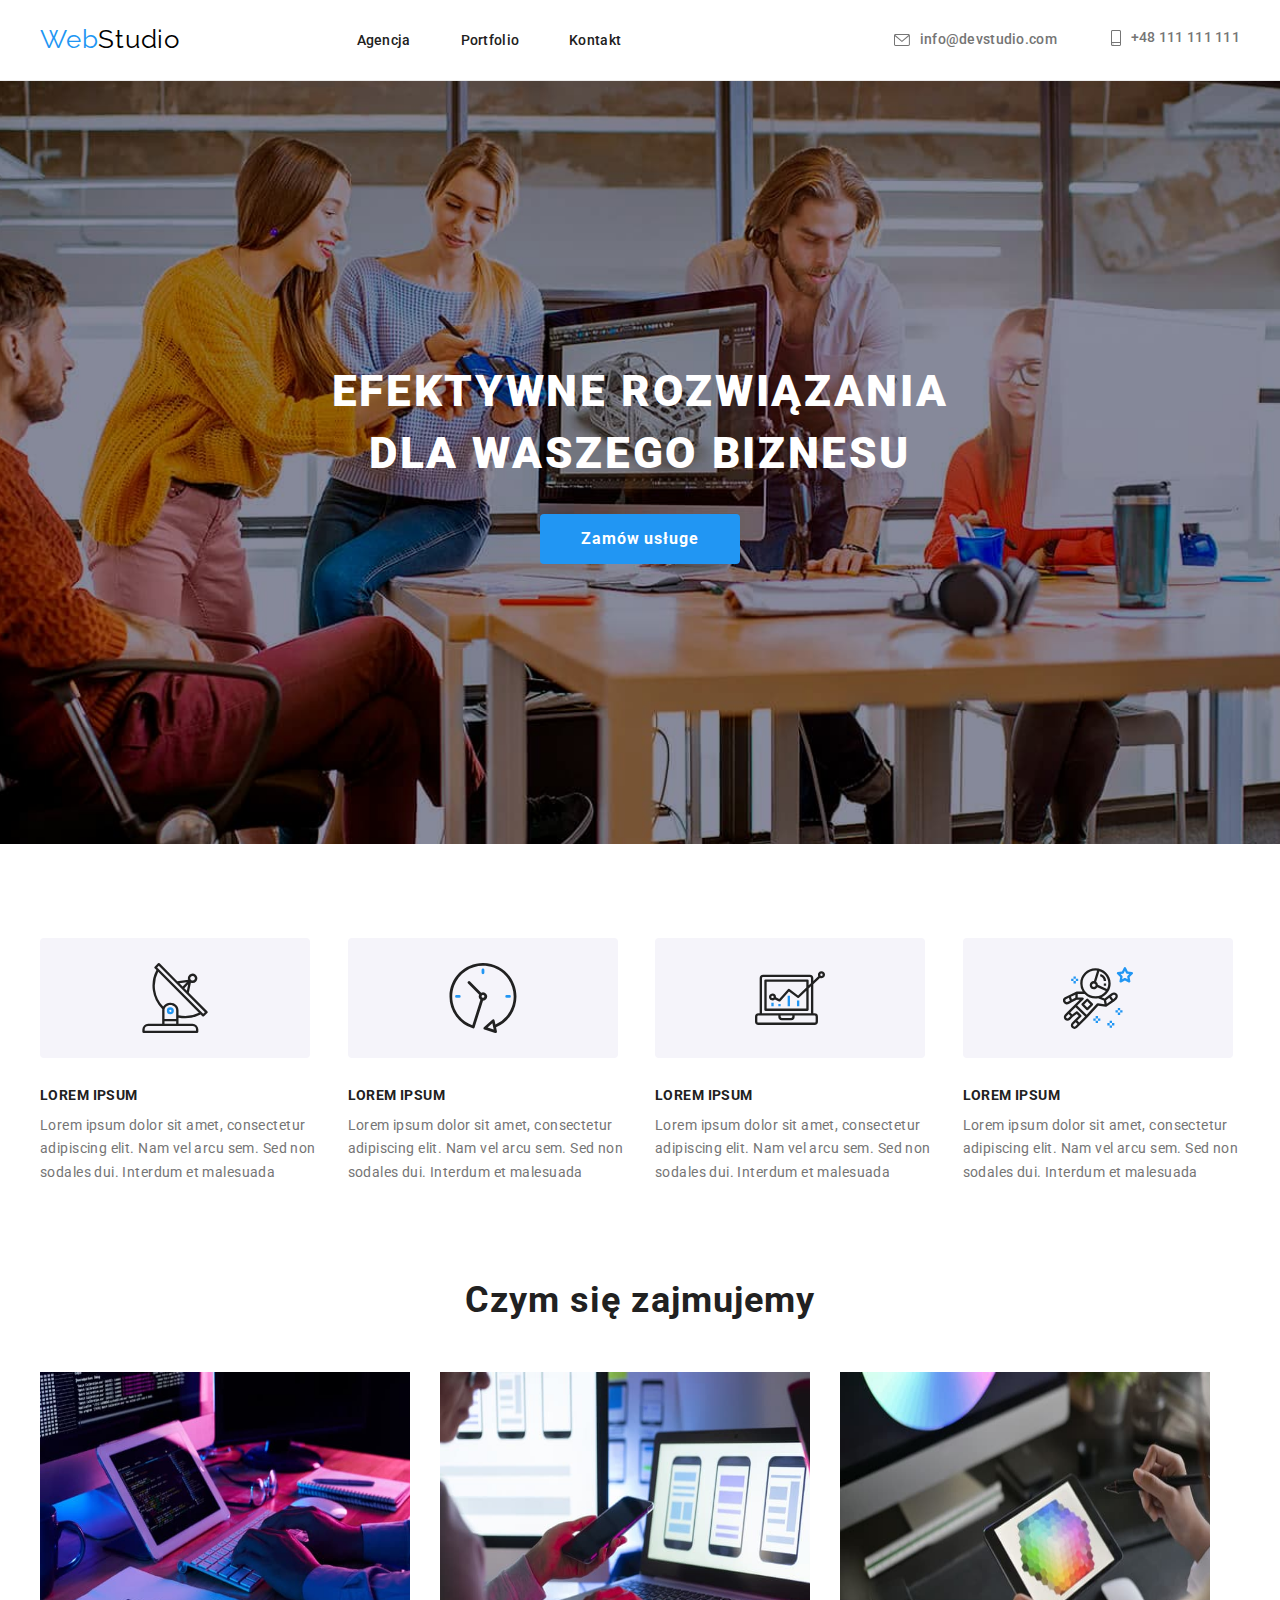
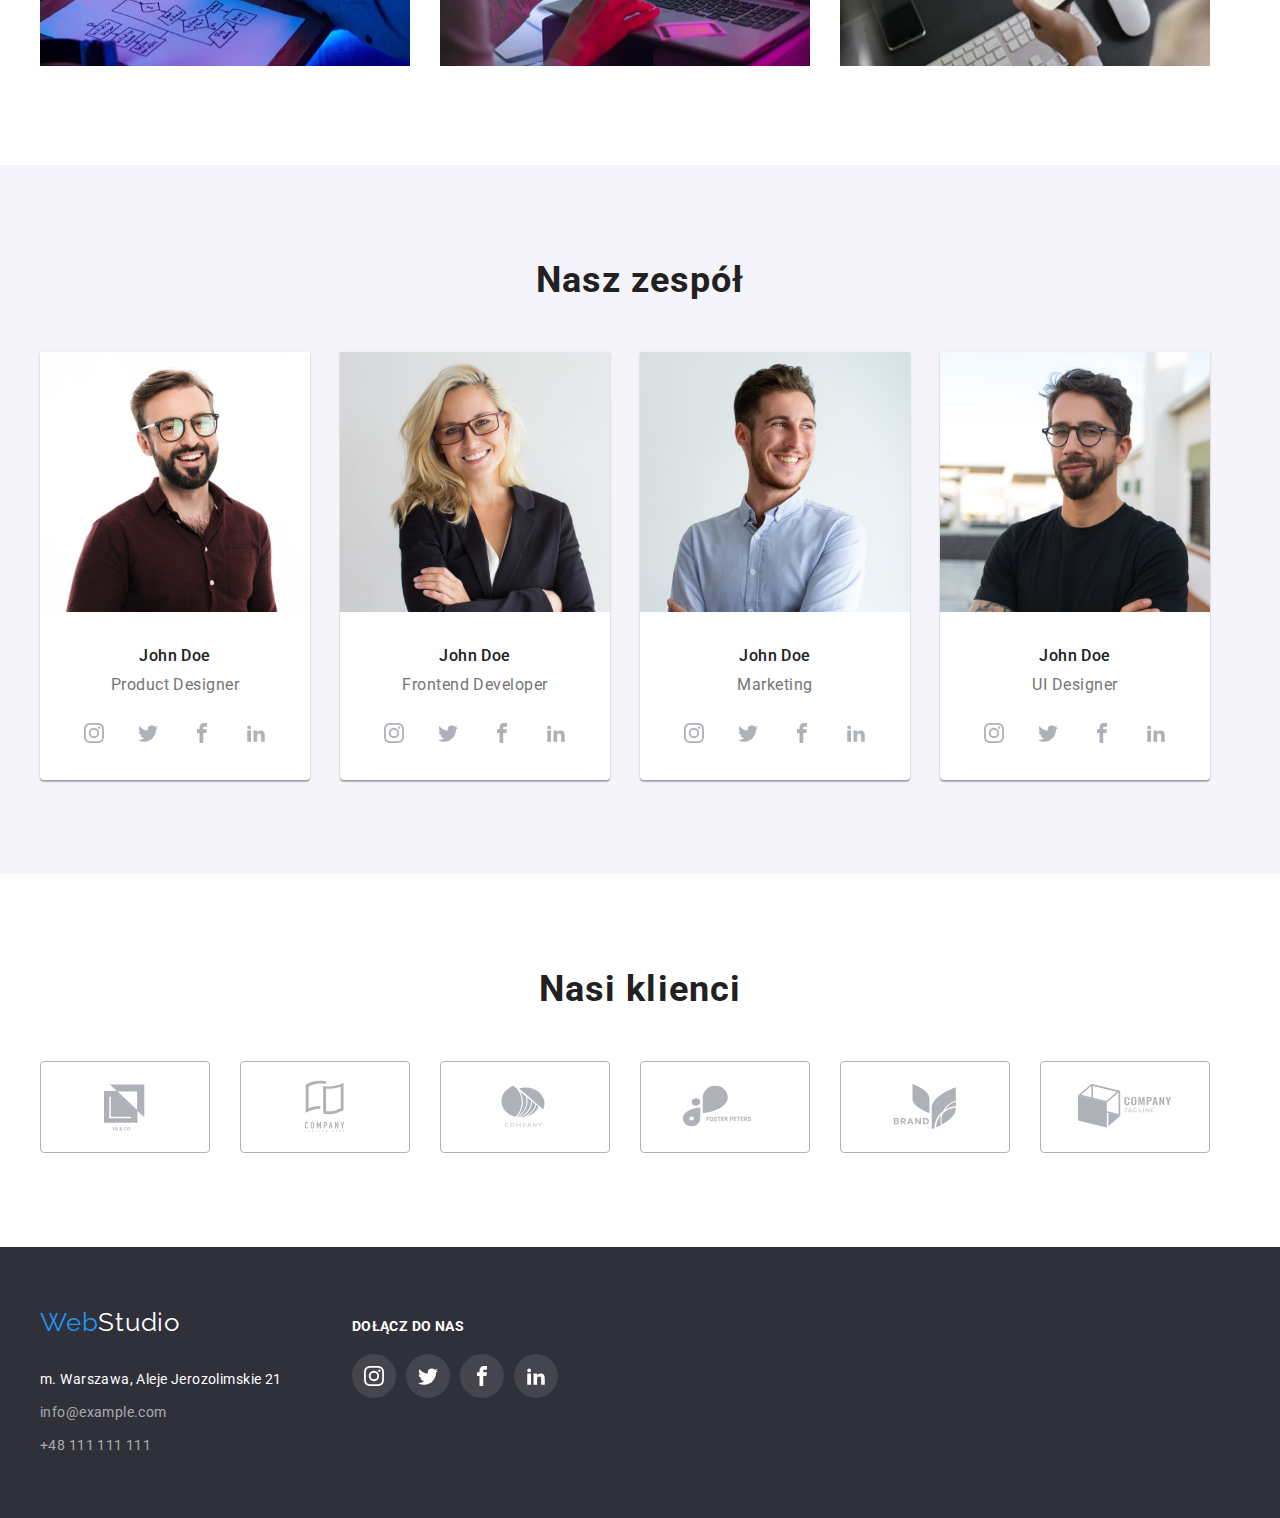
<file: index.html>
<!DOCTYPE html>
<html lang="pl">
  <head>
    <meta charset="UTF-8" />
    <meta http-equiv="X-UA-Compatible" content="IE=edge" />
    <meta name="viewport" content="width=device-width, initial-scale=1.0" />
    <title>Studio</title>
    <link
    rel="stylesheet"
    href="https://cdnjs.cloudflare.com/ajax/libs/modern-normalize/1.0.0/modern-normalize.min.css"/>
    <link rel="stylesheet" href="css/styles.css"/>
    </head>
  <body>
    <header>
      <div class="headline">
      <div class="container">
        <a href="/" class="main-logo"><span class="first-word">Web</span>Studio</a>
        <nav class="menu">
          <ul class="menu-list">
            <li><a href="index.html" class="link">Agencja</a></li>
            <li><a href="portfolio.html" class="link">Portfolio</a></li>
            <li><a href="/kontakt" class="link">Kontakt</a></li>
          </ul>
        </nav>
        <ul class="header-contact">
        <li><a href="mailto:info@devstudio.com" class="header-mail"><div class="contact-icons"><svg width="16px" height="12px"><use href="./images/icons.svg#icon-envelope"></use></svg>info@devstudio.com</div></a></li>
      <li><a href="tel:+48111111111" class="header-tel"><div class="contact-icons"><svg width="10px" height="16px"><use href="./images/icons.svg#icon-smartphone"></use></svg>+48 111 111 111</div></a></li>
      </ul>
      </div>
    </div>
      <div class="main-block">
      <div class="container">
        <h1>EFEKTYWNE ROZWIĄZANIA<br>
          DLA WASZEGO BIZNESU</h1>
        <button type="button" class="main-button">Zamów usługe</button>
        </div>
      </div>
    </header>
    <main>
      <section class="section">
        <div class="container">
      <ul class="features-list">
        <li>
          <div class="features-icons">
          <svg height="70px"
          width="70px">
            <use 
             href="./images/icons.svg#icon-antenna"></use>
          </svg>
        </div>
        <h4 class="features-title">LOREM IPSUM</h4>
        <p class="features-description">Lorem ipsum dolor sit amet, consectetur adipiscing elit. Nam vel arcu
          sem. Sed non sodales dui. Interdum et malesuada</p>
        </li>
        <li> 
          <div class="features-icons">
          <svg width="70px"
          height="70px">
            <use href="./images/icons.svg#icon-clock"></use>
          </svg>  
          </div>
        <h4 class="features-title">LOREM IPSUM</h4>
      <p class="features-description">Lorem ipsum dolor sit amet, consectetur adipiscing elit. Nam vel arcu
          sem. Sed non sodales dui. Interdum et malesuada</p>
        </li>
        <li>
          <div class="features-icons">
          <svg width="70px"
          height="70px">
            <use href="./images/icons.svg#icon-diagram"></use>
          </svg>
          </div>
        <h4 class="features-title">LOREM IPSUM</h4>
      <p class="features-description">Lorem ipsum dolor sit amet, consectetur adipiscing elit. Nam vel arcu
          sem. Sed non sodales dui. Interdum et malesuada</p>
        </li>
        <li>
          <div class="features-icons">
          <svg width="70px"
          height="70px">
            <use href="./images/icons.svg#icon-astronaut"></use>
          </svg>
          </div>
        <h4 class="features-title">LOREM IPSUM</h4>
      <p class="features-description">Lorem ipsum dolor sit amet, consectetur adipiscing elit. Nam vel arcu
          sem. Sed non sodales dui. Interdum et malesuada</p>
        </li>
      </ul>
        </div>
    </section>
    <section class="section">
      <div class="container">
      <h2 class="second-headers">Czym się zajmujemy</h2>
      <ul class="images-list">
        <li class="images-item">
          <img src=images/photo1.jpg alt="Programista piszący kod na tablecie"
          width="370" height="294">
        </li>
        <li class="images-item">
          <img src=images/photo2.jpg alt="Osoba pracująca nad aplikacjami
          mobilnymi" width="370" height="294">
        </li>
        <li class="images-item">
          <img src=images/photo3.jpg alt="Tworzenie projektu przez grafika na
          tablecie graficznym" width="370" height="294">
        </li>
      </ul>
      </div>
    </section>
    <section class="section team">
      <div class="container">
      <h2 class="second-headers">Nasz zespół</h2>
      <ul class="team-items">
        <li>
      <figure>
        <img class="team-images" src=images/photo4.jpg alt="Mężczyzna w brązowej koszuli i
        okularach" width="270" height="260">
        <figcaption>
          <p class="name">John Doe</p>
          <p class="profession">Product Designer</p> 
          <ul class="social-media">
              <li class="media-icons">
                <svg width="20px" height="20px">
                  <use href="./images/icons.svg#icon-instagram"></use>
                </svg>
              </li>
              <li class="media-icons">
                <svg width="20px" height="20px">
                <use href="./images/icons.svg#icon-twitter"></use>
              </svg>
            </li>
              <li class="media-icons">
                <svg width="20px" height="20px">
                <use href="./images/icons.svg#icon-facebook"></use>
              </svg>
            </li>
              <li class="media-icons">
                <svg width="20px" height="20px">
                <use href="./images/icons.svg#icon-linkedin"></use>
              </svg>
            </li>
            </ul>
        </figcaption>
      </figure>
    </li>
    <li>
      <figure>
        <img class="team-images" src=images/photo5.jpg alt="Kobieta w eleganckiej marynarce i
        okularach" width="270" height="260">
        <figcaption>
          <p class="name">John Doe</p>
          <p class="profession">Frontend Developer</p>
            <ul class="social-media">
              <li class="media-icons">
                <svg width="20px" height="20px">
                  <use href="./images/icons.svg#icon-instagram"></use>
                </svg>
              </li>
              <li class="media-icons">
                <svg width="20px" height="20px">
                <use href="./images/icons.svg#icon-twitter"></use>
              </svg>
            </li>
              <li class="media-icons">
                <svg width="20px" height="20px">
                <use href="./images/icons.svg#icon-facebook"></use>
              </svg>
            </li>
              <li class="media-icons">
                <svg width="20px" height="20px">
                <use href="./images/icons.svg#icon-linkedin"></use>
              </svg>
            </li>
            </ul>
        </figcaption>
      </figure>
    </li>
    <li>
      <figure>
        <img class="team-images" src=images/photo6.jpg alt="Mężczyzna w jasnej koszuli" width="270"
        height="260">
        <figcaption>
          <p class="name">John Doe</p>
          <p class="profession">Marketing</p>
            <ul class="social-media">
              <li class="media-icons">
                <svg width="20px" height="20px">
                  <use href="./images/icons.svg#icon-instagram"></use>
                </svg>
              </li>
              <li class="media-icons">
                <svg width="20px" height="20px">
                <use href="./images/icons.svg#icon-twitter"></use>
              </svg>
            </li>
              <li class="media-icons">
                <svg width="20px" height="20px">
                <use href="./images/icons.svg#icon-facebook"></use>
              </svg>
            </li>
              <li class="media-icons">
                <svg width="20px" height="20px">
                <use href="./images/icons.svg#icon-linkedin"></use>
              </svg>
            </li>
            </ul>
        </figcaption>
      </figure>
    </li>
    <li>
      <figure>
        <img class="team-images" src=images/photo7.jpg alt="Mężczyzna w czarnej koszulce i
        okularach" width="270" height="260">
        <figcaption>
          <p class="name">John Doe</p>
          <p class="profession">UI Designer</p>
            <ul class="social-media">
              <li class="media-icons">
                <svg width="20px" height="20px">
                  <use href="./images/icons.svg#icon-instagram"></use>
                </svg>
              </li>
              <li class="media-icons">
                <svg width="20px" height="20x">
                <use href="./images/icons.svg#icon-twitter"></use>
              </svg>
            </li>
              <li class="media-icons">
                <svg width="20px" height="20px">
                <use href="./images/icons.svg#icon-facebook"></use>
              </svg>
            </li>
              <li class="media-icons">
                <svg width="20px" height="20px">
                <use href="./images/icons.svg#icon-linkedin"></use>
              </svg>
            </li>
            </ul>
        </figcaption>
      </figure>
    </li>
    </ul>
      </div>
  </section>
  <section class="section">
    <div class="container">
      <h2 class="second-headers">Nasi klienci</h2>
      <ul class="clients">
        <li class="clients-icons" >
          <svg width="106px" height="60px">
            <use href="./images/icons.svg#icon-client1"></use>
          </svg>
        </li>
        <li class="clients-icons">
          <svg width="106px" height="60px">
          <use href="./images/icons.svg#icon-client2"></use>
        </svg>
      </li>
        <li class="clients-icons">
          <svg width="106px" height="60px">
          <use href="./images/icons.svg#icon-client3"></use>
        </svg>
      </li>
        <li class="clients-icons">
          <svg width="106px" height="60px">
          <use href="./images/icons.svg#icon-client4"></use>
        </svg>
      </li>
      <li class="clients-icons">
        <svg width="106px" height="60px">
        <use href="./images/icons.svg#icon-client5"></use>
      </svg>
    </li>
    <li class="clients-icons">
      <svg width="106px" height="60px">
      <use  href="./images/icons.svg#icon-client6"></use>
    </svg>
  </li>
      </ul>
    </div>
  </section>
    </main>
    <footer>
      <div class="container footer-block">
      <div class="footer-description"> 
      <a href="/" class="footer-logo"><span class="first-word">Web</span>Studio</a>
      <address>
        <p class="address">m. Warszawa, Aleje Jerozolimskie 21</p>
        <ul class="footer-contact">
       <li><a href="mailto:info@devstudio.com" class="footer-mail">info@example.com </a></li>
        <li><a href="tel:+48111111111" class="footer-tel">+48 111 111 111</a></li>
      </ul>
      </address>
</div>
<div class="footer-social-media">
  <p class="footer-media">Dołącz do nas</p>
  <ul class="social-media">
    <li class="footer-media-icons">
      <svg width="20px" height="20px">
        <use href="./images/icons.svg#icon-instagram"></use>
      </svg>
    </li>
    <li class="footer-media-icons">
      <svg width="20px" height="20px">
      <use href="./images/icons.svg#icon-twitter"></use>
    </svg>
  </li>
    <li class="footer-media-icons">
      <svg width="20px" height="20px">
      <use href="./images/icons.svg#icon-facebook"></use>
    </svg>
  </li>
    <li class="footer-media-icons">
      <svg width="20px" height="20px">
      <use href="./images/icons.svg#icon-linkedin"></use>
    </svg>
  </li>
  </ul>
</div>
</div>
    </footer>
  </body>
</html>
</file>
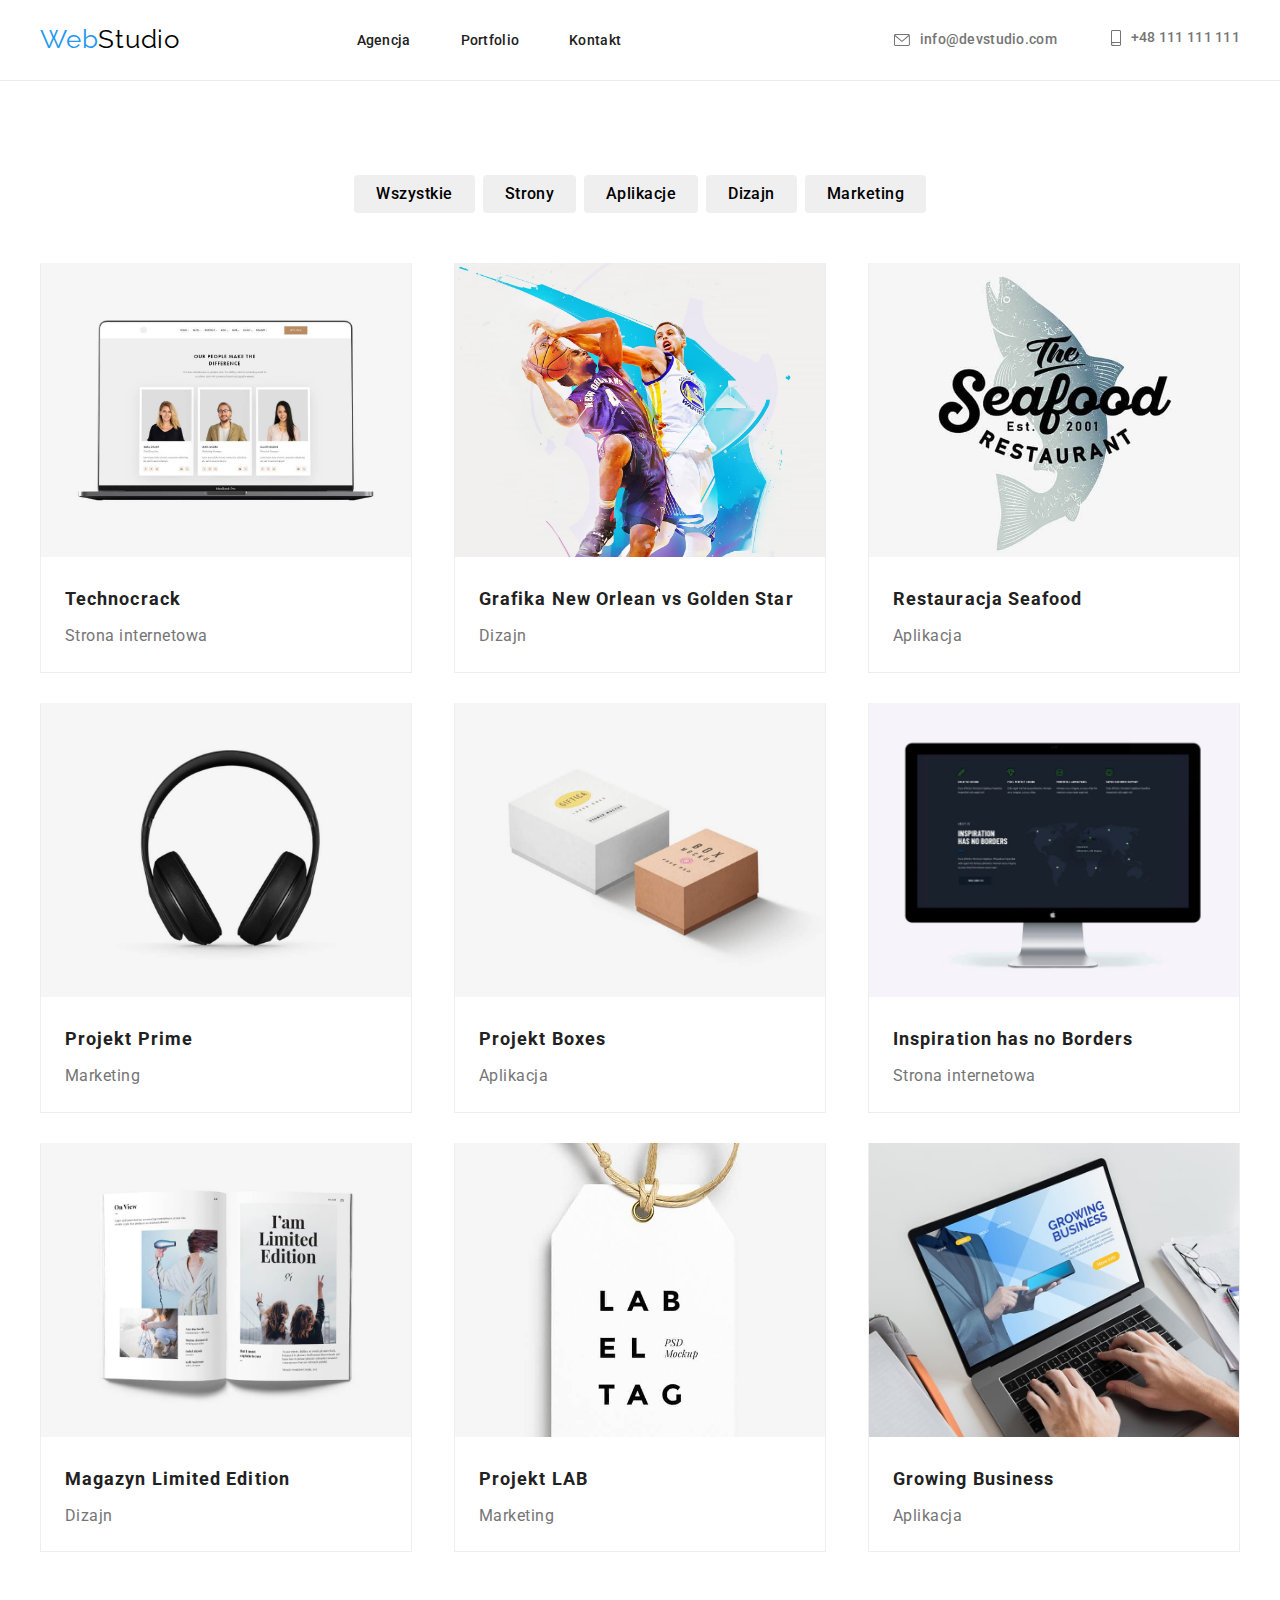
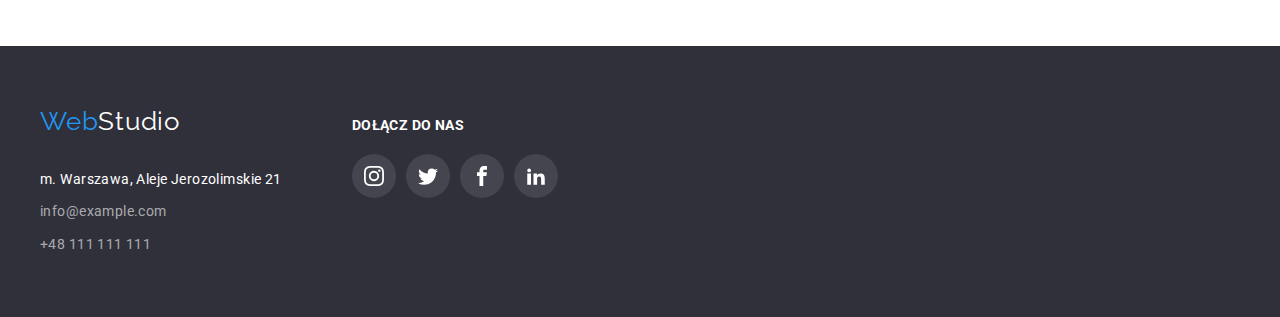
<file: portfolio.html>
<!DOCTYPE html>
<html lang="pl"> 
<head>
    <meta charset="UTF-8">
    <meta http-equiv="X-UA-Compatible" content="IE=edge">
    <meta name="viewport" content="width=device-width, initial-scale=1.0">
    <title>Portfolio</title>
    <link
    rel="stylesheet"
    href="https://cdnjs.cloudflare.com/ajax/libs/modern-normalize/1.0.0/modern-normalize.min.css"/>
    <link rel="stylesheet" href="css/styles.css"/>
</head>
<body>
    <header>
      <div class="headline">
      <div class="container">
        <a href="/" class="main-logo"><span class="first-word">Web</span>Studio</a>
        <nav class="menu">
          <ul class="menu-list">
            <li><a href="index.html" class="link">Agencja</a></li>
            <li><a href="portfolio.html" class="link">Portfolio</a></li>
            <li><a href="/kontakt" class="link">Kontakt</a></li>
          </ul>
        </nav>
        <ul class="header-contact">
        <li><a href="mailto:info@devstudio.com" class="header-mail"><div class="contact-icons"><svg width="16px" height="12px"><use href="./images/icons.svg#icon-envelope"></use></svg>info@devstudio.com</div></a></li>
      <li><a href="tel:+48111111111" class="header-tel"><div class="contact-icons"><svg width="10px" height="16px"><use href="./images/icons.svg#icon-smartphone"></use></svg>+48 111 111 111</div></a></li>
      </ul>
      </div>
    </div>
    </header>
    <main> 
      <section class="section">
        <div class="container">
        <ul class="buttons">
            <li>
                <button type="button" class="first-button">Wszystkie</button>
            </li>
            <li>
                <button type="button" class="second-button">Strony</button>
            </li>
            <li>
                <button type="button" class="third-button">Aplikacje</button>
            </li>
            <li>
                <button type="button" class="fourth-button">Dizajn</button>
            </li>
            <li>
                <button type="button" class="fifth-button">Marketing</button>
            </li>
        </ul>
        <ul class="project-list"> 
              <li>
                <figure class="project-cards">
                  <img class="project-images" src=images/portfolio-photo1.jpg alt="Zdjęcie laptopa z profilami trzech osób" 
                  width="370" height="294">
                  <figcaption class="images-description">
                    <p class="project-name">Technocrack</p>
                    <p class="project-filtres">Strona internetowa</p>
                  </figcaption>
                </figure>
              </li>
              <li>
                <figure class="project-cards">
                  <img class="project-images-second" src=images/portfolio-photo2.jpg alt="Grafika z dwoma mężczyznami grającymi w koszykówkę" 
                  width="370" height="294">
                  <figcaption class="images-description">
                    <p class="project-name">Grafika New Orlean vs Golden Star</p>
                    <p class="project-filtres">Dizajn</p>
                  </figcaption>
                </figure>
              </li>
              <li>
                <figure class="project-cards">
                  <img class="project-images" src=images/portfolio-photo3.jpg alt="Logo restauracji Seafood" width="370" height="294">
                  <figcaption class="images-description">
                    <p class="project-name">Restauracja Seafood</p>
                    <p class="project-filtres">Aplikacja</p>
                  </figcaption>
                </figure>
              </li>
              <li>
                <figure class="project-cards">
                  <img class="project-images" src=images/portfolio-photo4.jpg alt="Czarne słuchawki" width="370" height="294">
                  <figcaption class="images-description">
                    <p class="project-name">Projekt Prime</p>
                    <p class="project-filtres">Marketing</p>
                  </figcaption>
                </figure>
              </li>
              <li>
                <figure class="project-cards">
                  <img class="project-images" src=images/portfolio-photo5.jpg alt="Dwa pudełka" width="370" height="294">
                  <figcaption class="images-description">
                    <p class="project-name">Projekt Boxes</p>
                    <p class="project-filtres">Aplikacja</p>
                  </figcaption>
                </figure>
              </li>
              <li>
                <figure class="project-cards">
                  <img class="project-images" src=images/portfolio-photo6.jpg alt="Ekran monitora z otwartą stroną internetową" 
                  width="370" height="294">
                  <figcaption class="images-description">
                    <p class="project-name">Inspiration has no Borders</p>
                    <p class="project-filtres">Strona internetowa</p>
                  </figcaption>
                </figure>
              </li>
              <li>
                <figure class="project-cards">
                  <img class="project-images" src=images/portfolio-photo7.jpg alt="Otwarte czasopismo" width="370" height="294">
                  <figcaption class="images-description">
                    <p class="project-name">Magazyn Limited Edition</p>
                    <p class="project-filtres">Dizajn</p>
                  </figcaption>
                </figure>
              </li>
              <li>
                <figure class="project-cards">
                  <img class="project-images" src=images/portfolio-photo8.jpg alt="Etykieta z logiem marki" width="370" height="294">
                  <figcaption class="images-description">
                    <p class="project-name">Projekt LAB</p>
                    <p class="project-filtres">Marketing</p>
                  </figcaption>
                </figure>
              </li>
              <li>
                <figure class="project-cards">
                  <img class="project-images" src=images/portfolio-photo9.jpg alt="Mężczyzna piszący na laptopie" width="370" height="294">
                  <figcaption class="images-description">
                    <p class="project-name">Growing Business</p>
                    <p class="project-filtres">Aplikacja</p>
                  </figcaption>
                </figure>
              </li>
        </ul>
      </div>
      </section>
    </main>
    <footer>
      <div class="container footer-block">
      <div class="footer-description"> 
      <a href="/" class="footer-logo"><span class="first-word">Web</span>Studio</a>
      <address>
        <p class="address">m. Warszawa, Aleje Jerozolimskie 21</p>
        <ul class="footer-contact">
       <li><a href="mailto:info@devstudio.com" class="footer-mail">info@example.com </a></li>
        <li><a href="tel:+48111111111" class="footer-tel">+48 111 111 111</a></li>
      </ul>
      </address>
</div>
<div class="footer-social-media">
  <p class="footer-media">Dołącz do nas</p>
  <ul class="social-media">
    <li class="footer-media-icons">
      <svg width="20px" height="20px">
        <use href="./images/icons.svg#icon-instagram"></use>
      </svg>
    </li>
    <li class="footer-media-icons">
      <svg width="20px" height="20px">
      <use href="./images/icons.svg#icon-twitter"></use>
    </svg>
  </li>
    <li class="footer-media-icons">
      <svg width="20px" height="20px">
      <use href="./images/icons.svg#icon-facebook"></use>
    </svg>
  </li>
    <li class="footer-media-icons">
      <svg width="20px" height="20px">
      <use href="./images/icons.svg#icon-linkedin"></use>
    </svg>
  </li>
  </ul>
</div>
</div>
    </footer>
</body>
</html>
</file>
<file: css/styles.css>
@import url("https://fonts.googleapis.com/css2?family=Montserrat:wght@400;700&family=Raleway:wght@700&family=Roboto:wght@400;500;700;900&display=swap");

*{margin:0;
    padding:0;}

body {
    color: #212121;
    font-family: 'Roboto', 'Raleway', 'Montserrat', sans-serif;
    background: #ffffff;
}

ul {
    list-style-type: none;
}

.container {
    max-width: 1200px;
margin: 0px auto;
padding: 0px;
}
.section {
    padding-top: 94px;
    padding-bottom: 94px;
}

/* -------- HEADER ------ */

.main-logo {
    color: #000000;
    font-family: 'Raleway';
    font-size: 26px;
    text-decoration: none;
    line-height: 1.2;
    letter-spacing: 0.03em; 
}

.first-word {
    color: #2196F3;
}

.link {
    font-weight: 500;
font-size: 14px;
text-decoration: none;
line-height: 1.1;
color:#212121;
letter-spacing: 0.02em;
}

.link:hover {
    color: #2196F3; 
}

.link:focus {
    color: #2196F3; 
}

.header-mail, .header-tel {
    color: #757575;
    font-weight: 500;
font-size: 14px;
text-decoration: none;
line-height: 1.1;
letter-spacing: 0.02em;
}

.contact-icons:hover {
    color: #2196F3;
    fill: #2196F3;
}

.contact-icons:focus {
    color: #2196F3;
    fill: #2196F3;
}

.contact-icons {
fill:#757575;
}


h1 {
    font-weight: 900;
font-size: 44px;
color: #FFFFFF;
line-height: 1.4;
letter-spacing: 0.06em;
margin-bottom: 30px;
}

.main-button {
    width: 200px;
    height: 50px;
    font-weight: 700;
font-size: 16px;
line-height: 1.9;
letter-spacing: 0.06em;
cursor: pointer;
background: #2196F3;
color:#FFFFFF;
border:none;
border-radius: 4px;
border:none;
}

.main-button:hover {
    color: #FFFFFF;
    background-color: #2196F3;
    border-color: #2196F3;
    box-shadow: 0px 4px 4px rgba(0, 0, 0, 0.15);
border-radius: 4px;
}

.main-button:focus {
    color: #FFFFFF;
    background-color: #2196F3;
    border-color: #2196F3;
    box-shadow: 0px 4px 4px rgba(0, 0, 0, 0.15);
border-radius: 4px;
}

.headline> .container {
    display:flex;
    flex-direction: row;
    justify-content:space-between;
    align-items: center;
    height: 80px;
    
}

.headline {
    border-bottom-width: 1px;
    border-bottom-style:  solid;
    border-bottom-color:  #ECECEC;
}

.menu-list > li {
    display: inline-block;
}

.menu-list:nth-child(-n+2) > li {
    margin-right: 46px;
}

.header-contact >li {
    display: inline-block;
}

.header-contact:last-child >li {
    margin-left: 50px;
}

.main-block {
    padding-top: 280px;
background-color: #2F303A;
display:flex;
justify-content: center;
align-items: center;
text-align: center;
padding-bottom: 280px;
background-image: url(../images/background.jpg), url(../images/overlay.png);
background-repeat: no-repeat;
background-position: 50% 50%;
background-size: 1600px;
}

.contact-icons {
    display:flex;
    gap:10px;
    justify-content: center;
    align-items: center;
}
/* ------- MAIN index ------- */

.features-list {
    font-size: 14px;
    line-height: 1.7;
    letter-spacing: 0.03em;
    color: #757575;
}

.features-title {
    font-weight: 700;
    line-height: 1.1;
    color: #212121;
    margin-top: 0;
    margin-bottom: 10px;
}

.features-description {
    margin-bottom:-94px;
}

.second-headers {
    font-weight: 700;
font-size: 36px;
line-height: 1.2;
letter-spacing: 0.03em;
text-align: center;
margin-bottom: 50px;
}

.name {
    font-weight: 500;
    font-size: 16px;
    line-height: 1.2;
    letter-spacing: 0.03em;
    text-align: center;
    margin-bottom: 10px;
}

.profession {
    font-size: 16px;
    line-height: 1.2;
    letter-spacing: 0.03em;
    color: #757575;
    text-align: center;
    margin-bottom: 16px;
}

.features-list {
    display: flex;
    flex-direction: row;
    gap:30px;
    
}
  
.images-list{
    display: flex;
    flex-direction: row;
    gap: 30px;
    margin-top: 50px;
}

.team-items{
    padding-left: 0px;
    margin-left: 0px;
display:flex;
    flex-direction:row ;
    gap:30px;
 margin-top: 50px;
}

.team-items  > li{
    width: 270px;
    height: 428px;
    background-color: #FFFFFF;
    box-shadow: 0px 1px 3px rgba(0, 0, 0, 0.12), 0px 1px 1px rgba(0, 0, 0, 0.14), 0px 2px 1px rgba(0, 0, 0, 0.2);
border-radius: 0px 0px 4px 4px;

}

figure> .team-images{
    margin-bottom: 30px;
    object-fit: cover;
    
}

.team {
    background-color: #F5F4FA;
}

.features-icons {
    background-color: #F5F4FA;
border-radius: 4px;
margin-bottom: 30px;
width:270px;
          height:120px;
          display:flex;
          align-items: center;
          justify-content: center;

}

.features-list {
    display: flex;
    justify-content: center;
align-items: center;
}

.social-media {
    display:flex;
    flex-direction: row;
    gap:10px;
    justify-content: center;
}
.media-icons {
    background-color: #fff;
border-radius: 50%;
width: 44px;
          height:44px;
          display:flex;
          align-items: center;
          justify-content: center;
          fill: #AFB1B8;
          cursor:pointer;
}

.media-icons:hover {
    fill: #fff;
    background-color: #2196F3;  
}

.media-icons:focus {
    fill: #fff;
    background-color: #2196F3;   
}

.clients {
    display:flex;
    flex-direction: row;
    gap:30px;
}
.clients-icons {
    border: 1px solid #AFB1B8;
border-radius: 4px;
width:170px;
 height:92px;
 display:flex;
          align-items: center;
          justify-content: center;
          fill: #afb1b8;
          cursor:pointer;
}

.clients-icons:hover {
   fill:#2196F3;
   border-color:#2196F3;
}
.clients-icons:focus {
    fill:#2196F3;
    border-color:#2196F3;
 }


/* ---------MAIN portfolio ------- */

.first-button:hover, .second-button:hover, .third-button:hover, .fourth-button:hover, .fifth-button:hover {
    color: #FFFFFF;
    background: #2196F3;
    box-shadow: 0px 3px 1px rgba(0, 0, 0, 0.1), 0px 1px 2px rgba(0, 0, 0, 0.08), 0px 2px 2px rgba(0, 0, 0, 0.12);
    border-radius: 4px;
    border-color: #2196F3;
}

.first-button:focus, .second-button:focus, .third-button:focus, .fourth-button:focus, .fifth-button:focus {
    color: #FFFFFF;
    background: #2196F3;
    box-shadow: 0px 3px 1px rgba(0, 0, 0, 0.1), 0px 1px 2px rgba(0, 0, 0, 0.08), 0px 2px 2px rgba(0, 0, 0, 0.12);
    border-radius: 4px;
    border-color: #2196F3;
}

.first-button {
    width: 121px;
    height: 38px;
    font-weight: 500;
    font-size: 16px;
    line-height: 1.6;
    letter-spacing: 0.03em;
    cursor: pointer;
    border:none;
    border-radius: 4px;
    
}

.second-button {
    width: 93px;
    height: 38px;
    font-weight: 500;
    font-size: 16px;
    line-height: 1.6;
    letter-spacing: 0.03em;
    cursor: pointer;
    border:none;
    border-radius: 4px;
}

.third-button {
    width: 114px;
    height: 38px;
    font-weight: 500;
    font-size: 16px;
    line-height: 1.6;
    letter-spacing: 0.03em;
    cursor: pointer;
    border: none;
    border-radius: 4px;
}

.fourth-button {
    width: 91px;
    height: 38px;
    font-weight: 500;
    font-size: 16px;
    line-height: 1.6;
    letter-spacing: 0.03em;
    cursor: pointer;
    border: none;
    border-radius: 4px;
}

.fifth-button {
    width: 121px;
    height: 38px;
    font-weight: 500;
    font-size: 16px;
    line-height: 1.6;
    letter-spacing: 0.03em;
    cursor: pointer;
    border: none;
    border-radius: 4px;
}

.project-name {
    font-weight: 700;
    font-size: 18px;
    line-height: 2;
    letter-spacing: 0.06em;
    margin-bottom: 4px;
}

.project-filtres {
    font-size: 16px;
    line-height: 1.9;
    color: #757575;
    letter-spacing: 0.03em;
}

.project-list {
    display:flex;
    flex-wrap: wrap;
    justify-content: space-between;
    gap: 30px;
}

.project-cards:hover {
    box-shadow: 0px 1px 1px rgba(0, 0, 0, 0.12), 0px 4px 4px rgba(0, 0, 0, 0.06), 1px 4px 6px rgba(0, 0, 0, 0.16);
cursor:pointer;
}
figure> .project-images {
    object-fit: cover;
}

.project-images-second {
    object-fit: cover;
    object-position: 100% 15%;
}

.container > .buttons {
    display: flex;
    gap:8px;
    justify-content: center;
    margin-bottom: 50px;
}

.project-list > li {
    border-bottom-width: 1px;
    border-bottom-style: solid;
    border-bottom-color: #eeeeee;
    border-right-width: 1px;
    border-right-style: solid;
    border-right-color: #eeeeee;
    border-left-width: 1px;
    border-left-style: solid;
    border-left-color: #eeeeee;
}


.images-description {
    padding-top:20px;
    padding-bottom: 20px;
    padding-left: 24px;
}

/* ------- FOOTER ----- */

.footer-logo {
    font-family: 'Raleway';
    font-size: 26px;
    text-decoration: none;
    line-height: 1.2;
    letter-spacing: 0.03em;
    color: #FFFFFF;
}

.address {
    font-size: 14px;
    line-height: 1.7;
    letter-spacing: 0.03em;
    font-style: normal;
    color: #FFFFFF;
    margin-top: 30px;
    margin-bottom: 9px;
}

.footer-mail, .footer-tel {
    font-size: 14px;
    line-height: 1.7;
    letter-spacing: 0.03em;
    font-style: normal;
    text-decoration: none;
    color: rgba(255, 255, 255, 0.6);
}

.footer-mail:hover, .footer-tel:hover {
    color: #2196F3;
}

.footer-mail:focus, .footer-tel:focus {
    color: #2196F3;
}

footer {
    
    background-color: #2F303A;
}

.footer-description {
    padding-top:60px;
    padding-bottom: 60px;
    display: flex;
    flex-direction: column;
    justify-content: flex-start;
}

.footer-contact {
    display: flex;
    flex-direction: column;
    gap:9px;

}
.footer-media {
    font-weight: 700;
font-size: 14px;
line-height: 1.1;
letter-spacing: 0.03em;
text-transform: uppercase;
color: #FFFFFF;
padding-top: 72px;

}

.footer-social-media {
display: flex;
flex-direction: column;
align-items: flex-start;
gap:20px;
}

.footer-block {
    display: flex;
    flex-direction: row;
    gap:70px;
    justify-content: flex-start;
}

.footer-media-icons {
    background-color: rgba(255, 255, 255, 0.1);
border-radius: 50%;
width: 44px;
          height:44px;
          display:flex;
          align-items: center;
          justify-content: center;
          fill: #fff;
          cursor:pointer;
}

.footer-media-icons:hover {
    fill: #fff;
    background-color: #2196F3;  
}

.footer-media-icons:focus {
    fill: #fff;
    background-color: #2196F3;   
}
</file>
